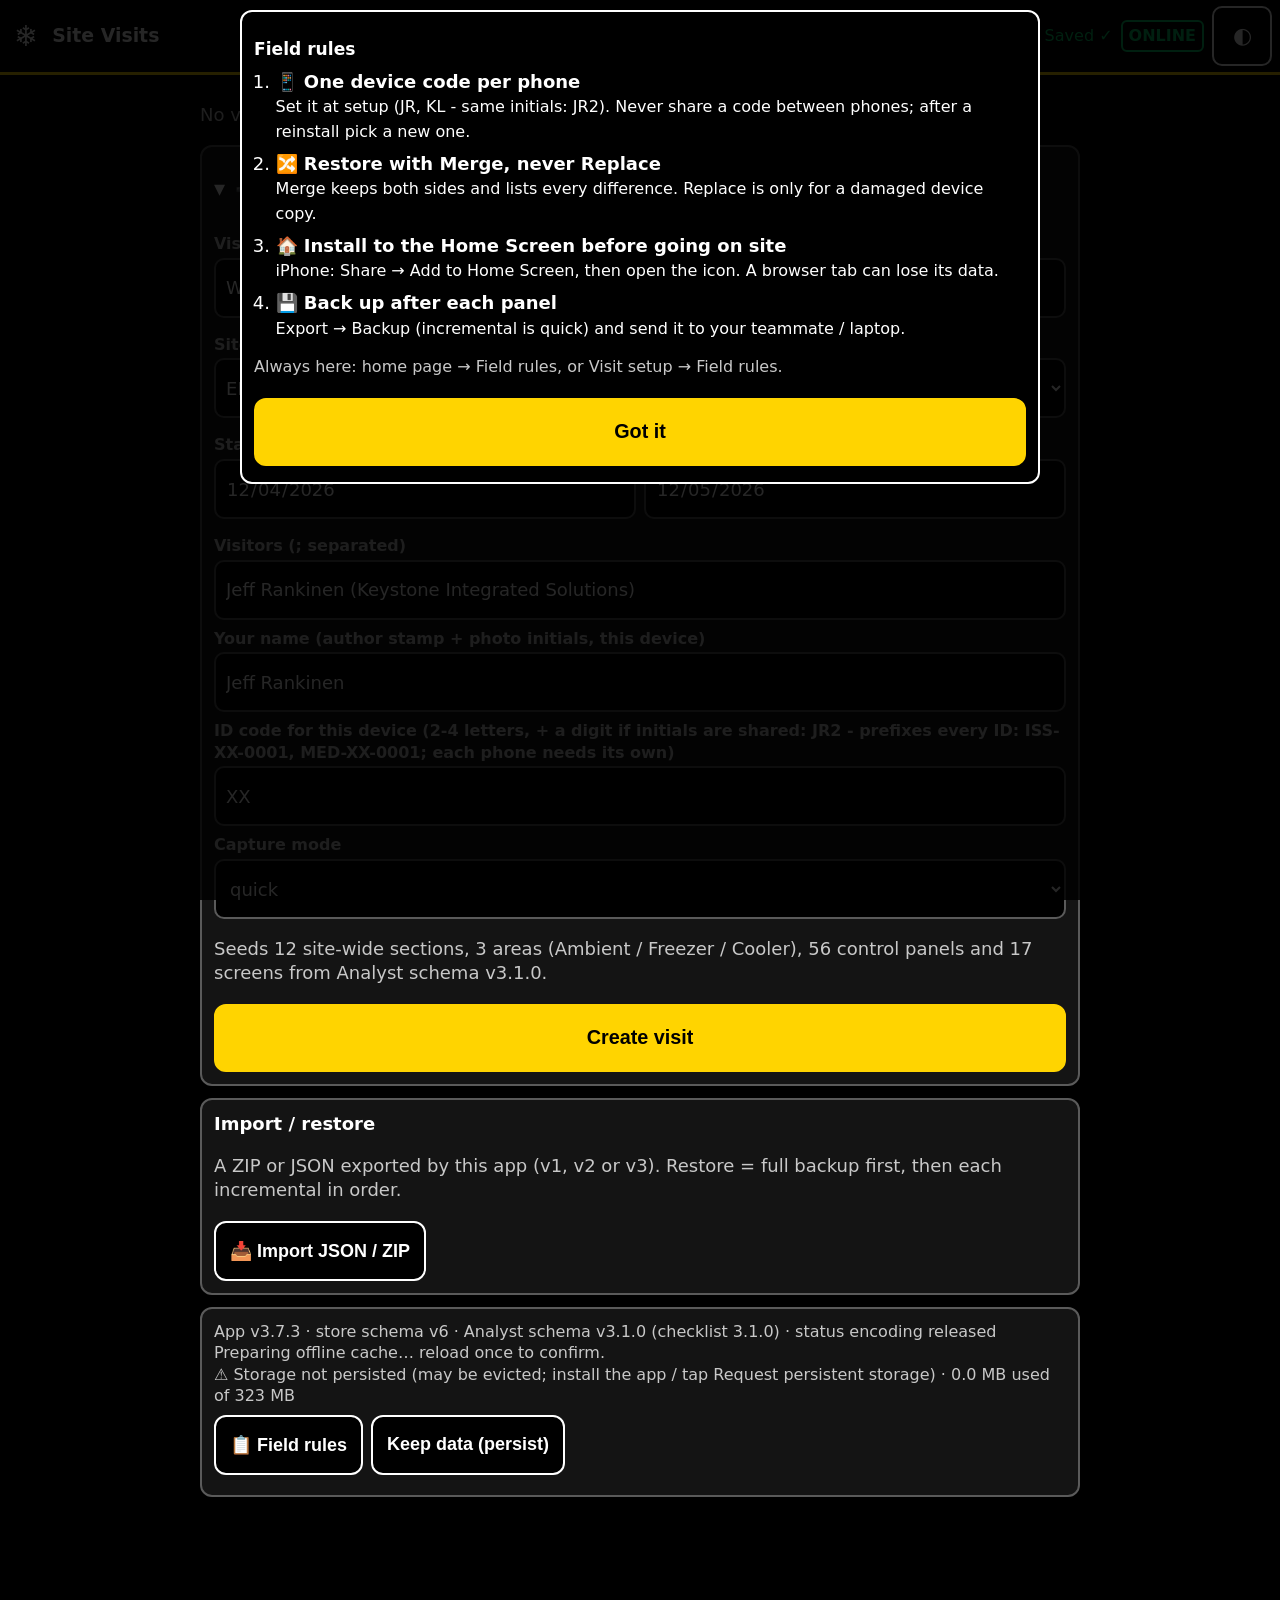
<file: index.html>
<!doctype html>
<html lang="en">
<head>
<meta charset="utf-8">
<meta name="viewport" content="width=device-width,initial-scale=1,viewport-fit=cover">
<meta name="theme-color" content="#000000">
<meta name="apple-mobile-web-app-capable" content="yes">
<meta name="mobile-web-app-capable" content="yes">
<meta name="apple-mobile-web-app-status-bar-style" content="black">
<meta name="apple-mobile-web-app-title" content="Site Visit">
<title>Site Visit – Cold Storage DC</title>
<link rel="manifest" href="manifest.webmanifest">
<link rel="icon" href="icons/icon-192.png">
<link rel="apple-touch-icon" href="icons/apple-touch-icon.png">
<link rel="stylesheet" href="styles.css">
</head>
<body>
<div id="app"><p style="padding:20px">Loading…</p></div>
<div id="toast" role="status" aria-live="polite"></div>
<input type="file" id="capPhoto" accept="image/*" capture="environment" hidden>
<input type="file" id="capVideo" accept="video/*" capture="environment" hidden>
<input type="file" id="capLib" accept="image/*,video/*" multiple hidden>
<input type="file" id="impFile" accept=".json,.zip,application/json,application/zip" hidden>
<script src="js/analyst-schema.js"></script>
<script src="js/schema-map.js"></script>
<script src="js/gates.js"></script>
<script src="js/templates.js"></script>
<script src="js/migrations.js"></script>
<script src="js/db.js"></script>
<script src="js/zip.js"></script>
<script src="js/exports.js"></script>
<script src="js/app.js"></script>
</body>
</html>
</file>
<file: styles.css>
:root{--bg:#000;--fg:#fff;--card:#141414;--line:#5a5a5a;--muted:#c8c8c8;--acc:#ffd400;--accfg:#000;--ok:#00d26a;--na:#b8b8b8;--nafg:#000;--bad:#ff4d2e;--input:#000;--fs:18px}
:root[data-theme=day]{--bg:#fff;--fg:#000;--card:#f2f2f2;--line:#222;--muted:#333;--acc:#0038d1;--accfg:#fff;--ok:#007a33;--na:#555;--nafg:#fff;--bad:#c40000;--input:#fff}
:root.big{--fs:22px}
*{box-sizing:border-box}
html{font-size:var(--fs);-webkit-text-size-adjust:100%}
body{margin:0;background:var(--bg);color:var(--fg);font-family:system-ui,-apple-system,Segoe UI,Roboto,Arial,sans-serif;line-height:1.35;padding-bottom:calc(84px + env(safe-area-inset-bottom))}
a{color:var(--acc)}
header.top{position:sticky;top:0;z-index:5;display:flex;align-items:center;gap:8px;background:var(--bg);border-bottom:3px solid var(--acc);padding:calc(6px + env(safe-area-inset-top)) 8px 6px}
header h1{flex:1;font-size:1.05rem;margin:0;white-space:nowrap;overflow:hidden;text-overflow:ellipsis}
.hbtn{min-width:52px;min-height:52px;display:flex;align-items:center;justify-content:center;border:2px solid var(--fg);border-radius:10px;background:transparent;color:var(--fg);font-size:1.2rem;text-decoration:none}
.logo{font-size:1.6rem;padding:0 6px}
.stat{font-size:.7rem;color:var(--muted)}
.net{font-size:.65rem;font-weight:800;padding:3px 6px;border-radius:6px;border:2px solid}
.net.on{color:var(--ok)}.net.off{color:var(--bad)}
main{padding:10px;max-width:900px;margin:0 auto}
.card,details{background:var(--card);border:2px solid var(--line);border-radius:12px;padding:12px;margin:0 0 12px}
details>summary{font-weight:800;font-size:1.05rem;min-height:48px;display:flex;align-items:center;cursor:pointer;list-style:none}
details>summary::before{content:'▶';margin-right:10px;font-size:.8rem}
details[open]>summary::before{content:'▼'}
details>summary::-webkit-details-marker{display:none}
.secbody{padding-top:6px}
.link{display:block;text-decoration:none;color:var(--fg)}
.card.link b{display:block;font-size:1.05rem}.card.link small,.item small{display:block;color:var(--muted)}
.muted{color:var(--muted)}.small{font-size:.8rem}
h2.grp{font-size:.85rem;text-transform:uppercase;letter-spacing:.08em;color:var(--acc);margin:18px 4px 6px}
h3{font-size:.95rem;margin:14px 0 6px}
.btn{display:inline-flex;align-items:center;justify-content:center;gap:6px;min-height:56px;padding:8px 14px;border-radius:12px;border:2px solid var(--fg);background:var(--bg);color:var(--fg);font-size:1rem;font-weight:700;text-decoration:none;cursor:pointer;touch-action:manipulation}
.btn:active{transform:scale(.97)}
.btn.pri{background:var(--acc);color:var(--accfg);border-color:var(--acc)}
.btn.big{min-height:64px;width:100%;font-size:1.1rem}
.btn.sm{min-height:48px;padding:6px 12px;font-size:.9rem}
.btn.danger,button.danger{border-color:var(--bad);color:var(--bad)}
.btn.on{background:var(--na);color:var(--nafg)}
.btn[disabled]{opacity:.35}
.row{display:flex;flex-wrap:wrap;gap:8px;margin:8px 0;align-items:center}
.row2{display:grid;grid-template-columns:1fr 1fr;gap:8px;align-items:end}
.grid2,.grid3{display:grid;gap:8px;margin:8px 0;grid-template-columns:1fr 1fr}
@media(min-width:620px){.grid3{grid-template-columns:1fr 1fr 1fr}}
.grow{flex:1}
.fld{display:block;margin:8px 0}
.fld span{display:block;font-size:.8rem;font-weight:700;color:var(--muted);margin-bottom:3px}
input,select,textarea{width:100%;font-size:1rem;min-height:52px;padding:10px;border-radius:10px;border:2px solid var(--line);background:var(--input);color:var(--fg);font-family:inherit}
textarea{min-height:80px}
input:focus,select:focus,textarea:focus{outline:3px solid var(--acc);border-color:var(--acc)}
.chk{display:flex;align-items:center;gap:10px;min-height:52px}.chk input{width:32px;height:32px;min-height:0}
.bar{height:12px;border:2px solid var(--line);border-radius:8px;overflow:hidden;margin:8px 0}
.bar i{display:block;height:100%;background:var(--ok)}
.stop{background:var(--card);border:2px solid var(--line);border-left:8px solid var(--acc);border-radius:12px;padding:12px;margin:0 0 10px;min-height:64px}
.stopname{font-weight:800;font-size:1.05rem}.stopname small{color:var(--acc)}
.stopmeta{font-size:.85rem;color:var(--muted)}.iss{color:var(--bad)}
.ck{border-top:2px solid var(--line);padding:10px 0}
.ck-t{font-weight:600;margin-bottom:6px}
.ck.st-done .ck-t{color:var(--ok)}.ck.st-issue .ck-t{color:var(--bad)}.ck.st-na .ck-t{color:var(--na);text-decoration:line-through}
.seg3{display:flex;gap:6px}
.seg3 button{flex:1;min-height:56px;border-radius:10px;border:2px solid var(--line);background:var(--bg);color:var(--fg);font-size:.95rem;font-weight:800;touch-action:manipulation}
.seg3 button.on.done{background:var(--ok);border-color:var(--ok);color:#000}
.seg3 button.on.na{background:var(--na);border-color:var(--na);color:var(--nafg)}
.seg3 button.on.issue{background:var(--bad);border-color:var(--bad);color:#fff}
.seg3 button.danger{flex:0 0 56px}
.linkbtn{background:none;border:none;color:var(--acc);font-size:.9rem;min-height:40px;padding:4px 0;font-weight:700}
.shot{border:2px dashed var(--line);border-radius:10px;padding:10px;margin:0 0 10px}
.shot.done{border-style:solid;border-color:var(--ok)}
.shot-t{font-weight:700}
.thumbs{display:flex;flex-wrap:wrap;gap:6px;margin:6px 0}
.th{position:relative;width:96px;height:96px;padding:0;border:2px solid var(--line);border-radius:8px;overflow:hidden;background:#222;color:#fff;font-size:1.6rem}
.th img{width:100%;height:100%;object-fit:cover;display:block}
.vb{position:absolute;bottom:2px;left:2px;font-size:.55rem;background:#000;color:#fff;padding:1px 3px}
.list .item{display:flex;gap:10px;align-items:center;border-top:2px solid var(--line);padding:10px 2px;min-height:60px}
.list .item>span{font-size:1.4rem}
.chips{display:flex;gap:6px;overflow-x:auto;padding-bottom:6px}
.chip{white-space:nowrap;padding:10px 12px;border:2px solid var(--line);border-radius:30px;text-decoration:none;color:var(--fg);font-size:.85rem;min-height:44px}
.chip.on{background:var(--acc);color:var(--accfg);border-color:var(--acc)}
.sub{border-top:1px solid var(--line);padding-top:6px}
code{font-size:.8em;word-break:break-all}
nav.bot{position:fixed;bottom:0;left:0;right:0;z-index:5;display:flex;background:var(--bg);border-top:3px solid var(--acc);padding-bottom:env(safe-area-inset-bottom)}
nav.bot a{flex:1;display:flex;flex-direction:column;align-items:center;justify-content:center;min-height:68px;color:var(--fg);text-decoration:none;font-size:.75rem;font-weight:700}
nav.bot a span{font-size:1.4rem}
nav.bot a.on{background:var(--acc);color:var(--accfg)}
.modal{position:fixed;inset:0;z-index:20;background:rgba(0,0,0,.85);overflow:auto;padding:10px}
.mbox{background:var(--bg);border:2px solid var(--fg);border-radius:12px;padding:12px;max-width:800px;margin:0 auto}
.mbox img,.mbox video{width:100%;max-height:60vh;object-fit:contain;background:#000;border-radius:8px}
#toast{position:fixed;left:50%;bottom:96px;transform:translateX(-50%);background:var(--acc);color:var(--accfg);font-weight:800;padding:12px 18px;border-radius:12px;opacity:0;pointer-events:none;transition:opacity .2s;z-index:30;max-width:90vw}
#toast.show{opacity:1}

/* ---- v2: cold-room / gloved use: every touch target >= 60 px (review §4.7) ---- */
:root{--tap:60px}
.hbtn{min-width:var(--tap);min-height:var(--tap)}
.btn,.btn.sm{min-height:var(--tap);min-width:var(--tap)}
.btn.big{min-height:68px}
input,select{min-height:var(--tap)}
textarea{min-height:88px}
details>summary{min-height:var(--tap)}
.seg3 button{min-height:var(--tap)}.seg3 button.danger{flex:0 0 var(--tap)}
.linkbtn{min-height:var(--tap);min-width:120px;padding:4px 8px;text-align:left}
.chip{min-height:var(--tap);display:inline-flex;align-items:center}
.chk{min-height:var(--tap);cursor:pointer}.chk input{width:36px;height:36px;flex:0 0 36px}
.list .item{min-height:var(--tap)}
a.item,a.stop,a.card.link{min-height:var(--tap)}
/* dictation */
.dict{display:flex;gap:8px;align-items:stretch}.dict textarea{flex:1}
.mic{flex:0 0 var(--tap);min-height:var(--tap);min-width:var(--tap);border-radius:12px;border:2px solid var(--fg);background:var(--bg);color:var(--fg);font-size:1.5rem;align-self:flex-start;touch-action:manipulation}
.mic.rec{background:var(--bad);border-color:var(--bad);color:#fff;animation:pulse 1s infinite}
@keyframes pulse{50%{opacity:.6}}
/* status pills, required markers */
.pill{display:inline-block;padding:3px 10px;border-radius:20px;font-size:.8rem;font-weight:800;border:2px solid var(--line);vertical-align:middle}
.pill.st-verified,.pill.st-complete{background:var(--ok);border-color:var(--ok);color:#000}
.pill.st-na{background:var(--na);border-color:var(--na);color:var(--nafg)}
.reqb{color:var(--bad)}
.shot.req:not(.done){border-left:6px solid var(--bad);padding-left:8px}
.fld.req>span::after{content:'';}
.fld.miss>span{color:var(--bad);font-weight:800}
.fld.miss input,.fld.miss select,.fld.miss textarea{border-color:var(--bad);outline:3px solid var(--bad)}
.gate li{margin:6px 0;color:var(--bad);font-weight:700}
.capbox .fld{margin-bottom:6px}
.th .tb{position:absolute;left:0;right:0;bottom:0;background:rgba(0,0,0,.7);color:#fff;font-size:.6rem;line-height:1.3;padding:1px 3px;white-space:nowrap;overflow:hidden;text-overflow:ellipsis}
.th .vb{top:0;bottom:auto}
.card.bk{border-left:8px solid var(--ok)}
.mbox .btn{margin:4px 0;width:100%}

/* ---- v3 (review should-fix: 16px minimum text, 44px+ targets, N/A contrast; must-fix banners) ---- */
.stat,.net,.small,.muted.small,.fld span,.pill,.chip,.vb,small,.linkbtn,legend,summary small{font-size:max(16px,.8rem)}
.stat.ok{color:var(--ok)}.stat.busy{color:var(--acc)}.stat.bad{color:#fff;background:var(--bad);padding:2px 8px;border-radius:6px;font-weight:900}
input,select,textarea,button{font-size:max(16px,1rem)}
#sysbars{position:sticky;top:0;z-index:30}
.sysbar{padding:10px 12px;border-bottom:2px solid #000;font-size:max(16px,.9rem);line-height:1.35}
.sysbar .row{margin:6px 0 0}
.sysbar.notsaved{background:#c40000;color:#fff}
.sysbar.quotabar{background:#ffd400;color:#000}
.sysbar.iosbar{background:#ff8c00;color:#000}
.sysbar .btn{min-height:48px;background:#fff;color:#000;border-color:#000}
.blocker{position:fixed;inset:0;z-index:40;background:rgba(0,0,0,.94);overflow:auto;padding:16px;display:flex;align-items:flex-start;justify-content:center}
.blocker .mbox{margin-top:8vh}
.blocker ol{line-height:1.8}
.fab{position:fixed;right:16px;bottom:96px;z-index:15;width:72px;height:72px;border-radius:50%;border:3px solid var(--accfg);background:var(--acc);color:var(--accfg);font-size:2rem;box-shadow:0 4px 14px rgba(0,0,0,.6)}
main{padding-bottom:180px}
.segs{display:flex;flex-wrap:wrap;gap:6px;margin:6px 0}
.btn.seg{flex:1 1 0;min-width:72px}
.btn.seg[aria-pressed=true]{background:var(--acc);color:var(--accfg);border-color:var(--acc)}
.btn.seg.clear{flex:0 0 auto}
.item{border-top:2px solid var(--line);padding:10px 0}
.item.st-done{border-left:6px solid var(--ok);padding-left:8px}.item.st-blocked{border-left:6px solid var(--bad);padding-left:8px}.item.st-na{border-left:6px solid var(--na);padding-left:8px}
.shot.ok{border-style:solid;border-color:var(--ok)}.shot.need{border-left:6px solid var(--bad)}
.req{color:var(--bad)}
.gate li{margin:6px 0}
.secrow{display:flex;align-items:center;gap:8px;border-top:1px solid var(--line);padding:4px 0}
.secrow .chk{min-height:var(--tap)}
.secrow a{flex:1;color:var(--fg);text-decoration:none;min-height:var(--tap);display:flex;align-items:center;gap:8px}
.card.warn{border-color:var(--acc)}
.card.bk{border-color:var(--acc)}
.capbox{border:2px dashed var(--line);border-radius:10px;padding:8px;margin:8px 0}
.navwrap{overflow:auto;max-height:70vh}
.navwrap table{border-collapse:collapse;font-size:max(16px,.8rem)}
.navwrap th,.navwrap td{border:1px solid var(--line);padding:4px;text-align:center}
.navwrap th{position:sticky;top:0;background:var(--card)}
.navwrap td input{width:32px;height:32px}
.pkrow{display:grid;grid-template-columns:1fr auto;gap:8px;align-items:center;border-top:1px solid var(--line);padding:4px 0}
.search input{width:100%}
/* v3.3.0 */
.nudge{background:#fff4e5;border:1px solid #f0a040;border-radius:8px;padding:6px 8px;margin:6px 0}
.prov{color:#a45a00;font-weight:600;white-space:nowrap}
/* 3.4.0 Reviewer v3.2.0 re-check: no horizontal scroll at 390px; bigger sysbar buttons + photo captions */
fieldset.chips{min-width:0}
.row2>*{min-width:0}
.row2 input,.row2 select{min-width:0;max-width:100%}
input[type=date]{min-width:0;-webkit-appearance:none;appearance:none}
.sysbar .btn{min-height:60px}
.th .tb{font-size:12.5px;line-height:1.3}
/* v3.5.0 (Reviewer B1): long unbroken user text (tag paths, PLC addresses, filenames) never widens the layout */
.grow,.card,details,summary,.item,.list .item>*,.secrow a,.secrow>*,.pkrow>*,.row>*,.grid2>*,.grid3>*,.dict>*,.fld,.modal,.gate,.nudge,.sysbar,
p,li,small,b,code,h2,h3,label,.reclist a,.stop,.chk{min-width:0;overflow-wrap:anywhere}
pre{white-space:pre-wrap;overflow-wrap:anywhere;max-width:100%}
input,select,textarea{max-width:100%;min-width:0}
select{text-overflow:ellipsis}
.chip{overflow-wrap:normal}
.navwrap td,.navwrap th{overflow-wrap:anywhere}
td,th{overflow-wrap:anywhere}
img,video{max-width:100%}
.conf td.won{font-weight:800;background:rgba(0,160,80,.15)}.conf td{text-align:left}
.conf td,.conf th{overflow-wrap:break-word;word-break:normal}
.conf{width:100%;table-layout:fixed}.conf td,.conf th{overflow-wrap:anywhere;word-break:normal;padding:6px 4px}
.conf td:nth-child(2){overflow-wrap:break-word;hyphens:auto}.conf .kept{display:block;font-size:12px;white-space:nowrap}
.conf .kept{color:var(--ok)}
/* 3.6.0 nit: nudges readable in both themes (dark default had white text on a pale background) */
.nudge{color:#3d2400}.nudge b,.nudge a{color:inherit}
:root:not([data-theme=day]) .nudge{background:#3a2600;border-color:#ffb020;color:#ffe6b3}
#duplist li{margin:6px 0}#duplist .btn{margin-left:6px}
#mergetwo select{width:100%;max-width:100%}
/* 3.7.0 field rules + redirected edits */
#fieldrules .rules { padding-left: 1.2em; margin: .4em 0; }
#fieldrules .rules li { margin: .5em 0; }
table.conf tr.redir td:first-child { font-style: italic; }
#codepick input { text-transform: uppercase; }
/* v3.7.1: chip/pill groups (Navigates to, Equipment types, Opto groups, checklist multiselects, Areas served, record filters) wrap onto new lines.
   Before: .chips was a no-wrap flex row and .chip was nowrap, while the 3.5.0 rule label{min-width:0} let each pill shrink below its text, so labels spilled over their neighbours. */
.chips{flex-wrap:wrap;overflow-x:visible;align-items:stretch}
.chip{white-space:normal;overflow-wrap:anywhere;word-break:normal;flex:0 1 auto;min-width:0;max-width:100%;height:auto;line-height:1.25;gap:8px}
.chip>span{min-width:0;overflow-wrap:anywhere}
.chip>input{flex:0 0 28px;width:28px;height:28px;min-height:0;margin:0;padding:0}
.chip>span{margin:0}
</file>
